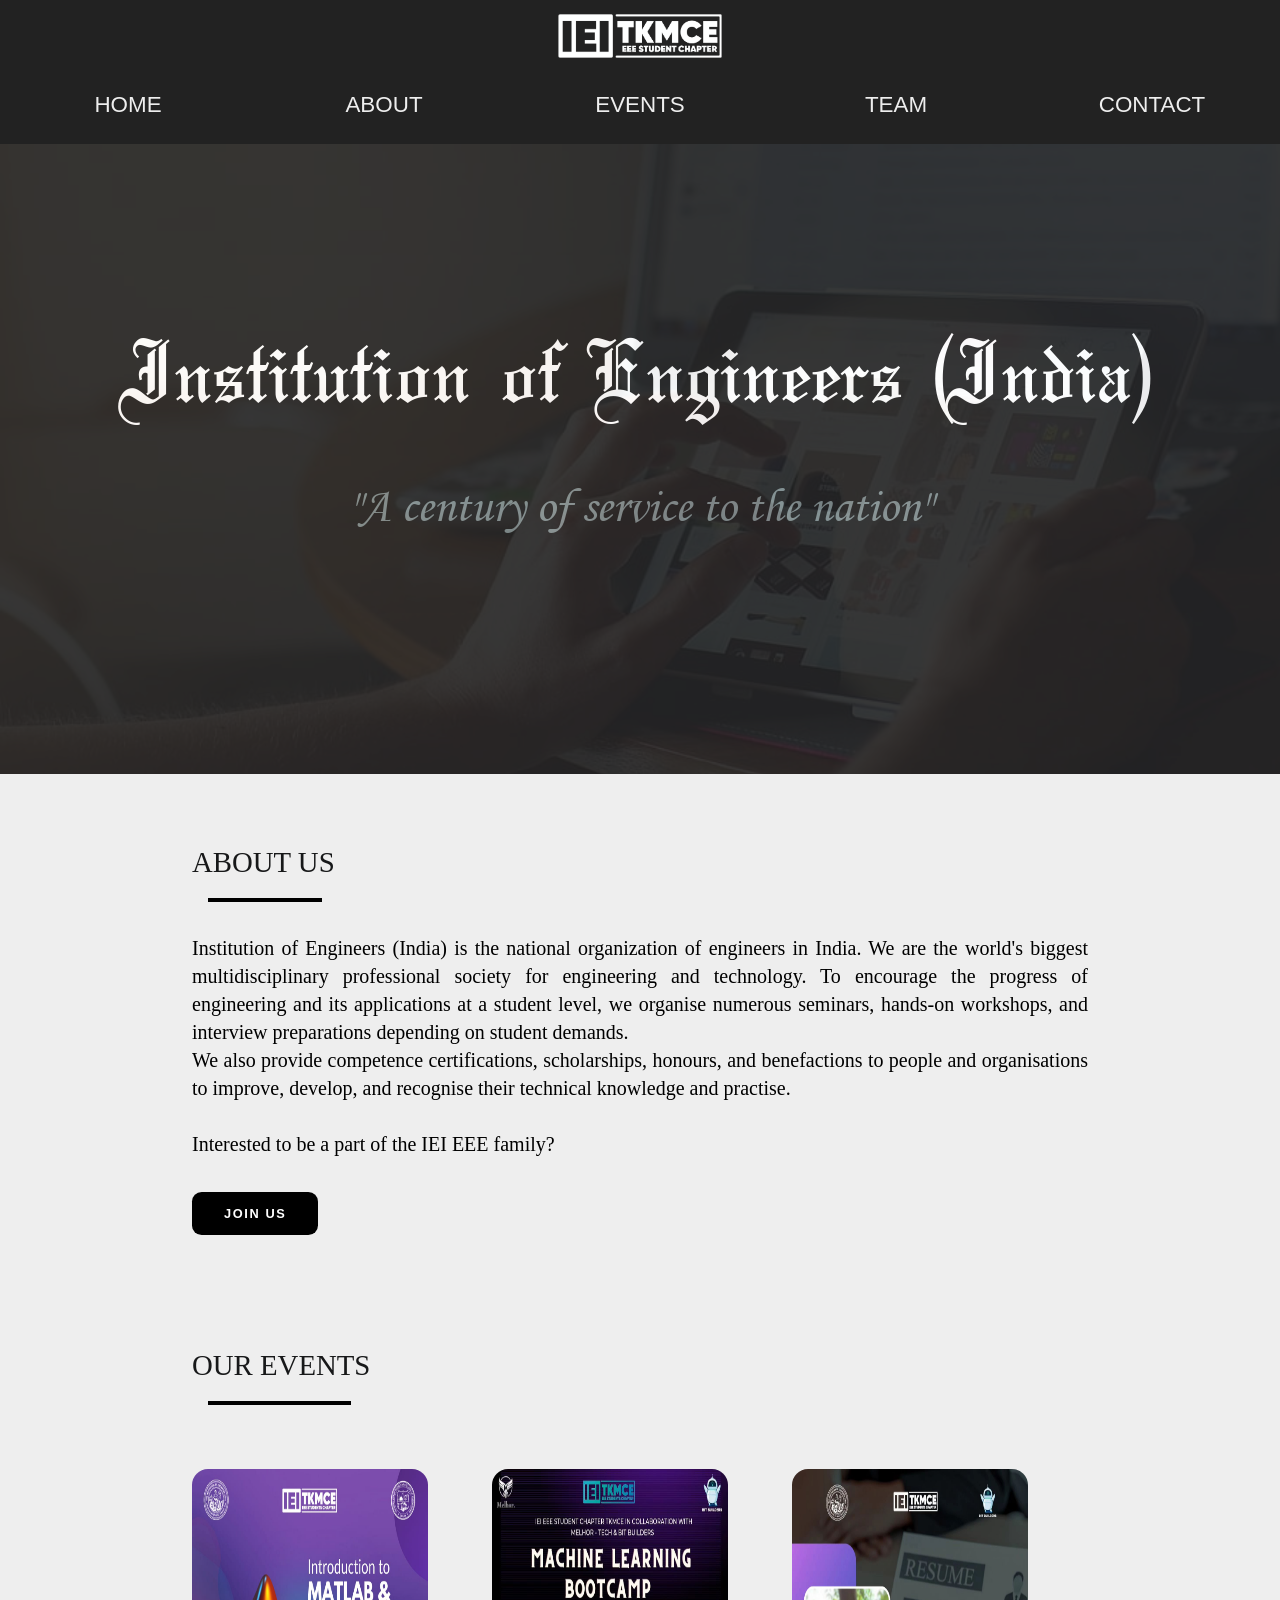
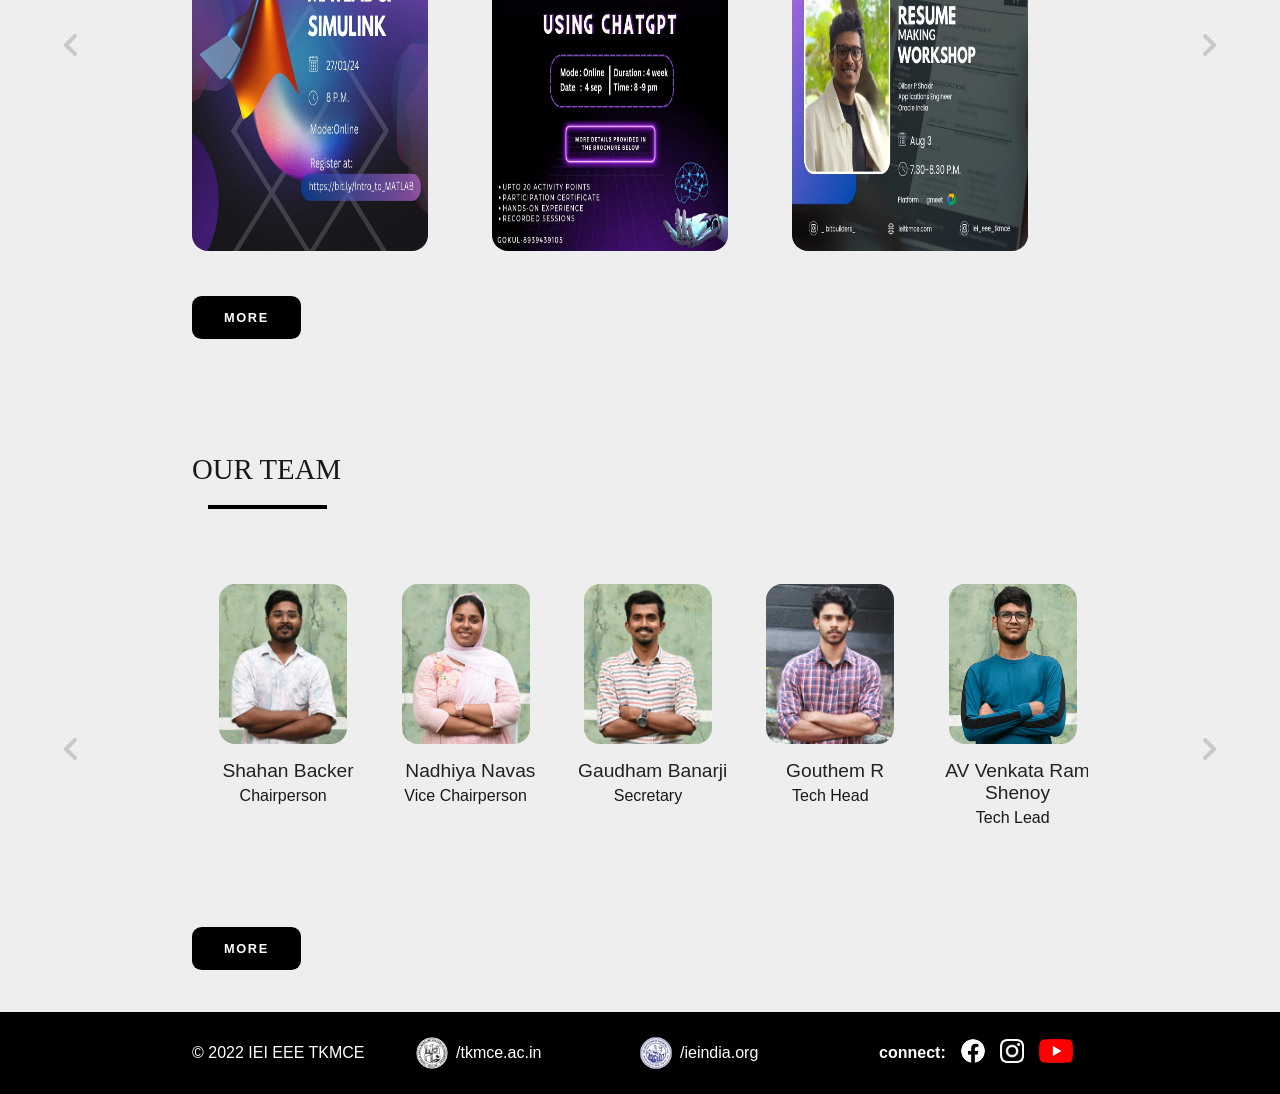
<file: index.html>
<!DOCTYPE html>
<html>

<head>
    <meta name="viewport" content="width=device-width,initial-scale=1.0" charset='UTF-8' http-equiv="refresh">
    <title>IEI TKMCE</title>
    <link rel="stylesheet" href="style.css">

</head>

<body>

    <!--  ***************************   navigation bar  *********************************** -->
    <nav>
        <div class="logo-container"><img class="logo" src="logo\iei_eee_tkmce-logo.png" alt="IEI TKMCE LOGO"
                loading="lazy"></div>
        <ul>
            <li><a href="#home">Home</a></li>
            <li><a href="#about">About</a></li>
            <li><a href="#events">Events</a></li>
            <li><a href="#team">Team</a></li>
            <li><a href="#contact">Contact</a></li>
        </ul>
        <div id="hamburger-icon" onclick="toggleMobileMenu(this)">
            <div class="bar1"></div>
            <div class="bar3"></div>
        </div>
        </div>
    </nav>
    <div id="mobMenu">
        <ul class="mobile-menu">
            <li><a href="#home">Home</a></li>
            <li><a href="#about">About</a></li>
            <li><a href="#events">Events</a></li>
            <li><a href="#team">Team</a></li>
            <li><a href="#contact">Contact</a></li>
        </ul>
    </div>



    <!--  ***************************   Heading  *********************************** -->

    <div class="overlay" id="home">
        <div class="heading-text-container">
            <h2>Institution of Engineers (India)</h2>
            <p>"A century of service to the nation"</p>
        </div>
    </div>

    <!--  ***************************   About Us  *********************************** -->
    <section class="container" id="about">
        <div class="about">
            <h3 class="title">ABOUT US</h3>
            <p class="content">Institution of Engineers (India) is the national organization of engineers in India.
                We are the world's biggest multidisciplinary professional society for engineering and technology.
                To encourage the progress of engineering and its applications at a student level, we organise numerous
                seminars, hands-on workshops, and interview preparations depending on student demands. <br> We also
                provide competence certifications, scholarships, honours, and benefactions to people and organisations
                to improve, develop, and recognise their technical knowledge and practise.
                <br><br>Interested to be a part of the IEI EEE family?
            </p>
            <div class="button-container" id="join-us">
                <a href="/pages/join-us.html">JOIN US</a>
            </div>
        </div>
    </section>

    <!--  ***************************   Our Events  *********************************** -->

    <section class="container">
        <h4 class="title" id="events">OUR EVENTS</h4>
        <button class="events-pre-btn"><img src="images/arrow.png" alt=""></button>
        <button class="events-nxt-btn"><img src="images/arrow.png" alt=""></button>
        <div class="events-upcoming">
            <div class="row">
                <div class="card">
                    <img src="images/newevent23/matlabjan27.jpeg">
                </div>
                <div class="card">
                    <img src="images/newevent23/mlspet4.jpeg">
                </div>
                <div class="card">
                    <img src="images/newevent23/resumeaug3.jpeg">
                </div>
                <div class="card">
                    <img src="images/newevent23/expomay15.jpeg">
                </div>
                <div class="card">
                    <img src="images/the codes.jpg">
                </div>
                <div class="card">
                    <img src="images/talk carier.jpg">
                </div>
                <div class="card">
                    <img src="images/app dev ws.jpg">
                </div>
                
                    <div class="card">
                        <img src="images/whd.jpg">
                    </div>
                

                <div class="card">
                    <img src="images/talk.jpg">
                </div>
                <div class="card">
                    <img src="images/idea fest.jpeg">
                </div>
                <div class="card">
                    <img src="images/C FOR CODING Poster.jpg">
                </div>
                <div class="card">
                    <img src="images/Relight.jpg">
                </div>
                <div class="card">
                    <img src="images/Technical paper writing.jpg">
                </div>
                <div class="card">
                    <img src="images/Electrical AutoCAD Drafting.jpg">
                </div>
                <div class="card">
                    <img src="images/Electrified Trasfortation.jpg">
                </div>
                <div class="card">
                    <img src="images/electrical superviory license.jpg">
                </div>
                <div class="card">
                    <img src="images/journal.jpg">
                </div>
                <div class="card">
                    <img src="images/cricuiting.jpg">
                </div>
            </div>
        </div>
        <div class="button-container" id="more-events">
            <a href="/pages/events.html">MORE</a>
        </div>
    </section>
    <!--  ***************************   Our Teams  *********************************** -->
    <section class="container">
        <h4 class="title" id="team">OUR TEAM</h4>
        <div class="our-team">
            <button class="our-team-pre-btn"><img src="images/arrow.png" alt=""></button>
            <button class="our-team-nxt-btn"><img src="images/arrow.png" alt=""></button>
            <div id="team-scroll" class="row">
                <div class="card">
                    <img src="/images/excome_23-24/Shahan_Backer_Chairperson.jpg">
                    <h5>Shahan Backer</h5>
                    <h6>Chairperson</h6>
                </div>
                <div class="card">
                    <img src="/images/excome_23-24/Nadhiya_Navas_Vice_Chairperson.jpg">
                    <h5>Nadhiya Navas</h5>
                    <h6>Vice Chairperson</h6>
                </div>
                <div class="card">
                    <img src="/images/excome_23-24/Gaudham_Banarji_Secretary.jpg">
                    <h5>Gaudham Banarji</h5>
                    <h6>Secretary</h6>
                </div>
                <div class="card">
                    <img src="/images/excome_23-24/Gouthem_R_Tech_Head.jpg">
                    <h5>Gouthem R</h5>
                    <h6>Tech Head</h6>
                </div>
                <div class="card">
                    <img src="/images/excome_23-24/AV_Venkata_Ram_Shenoy_Tech.jpg">
                    <h5>AV Venkata Ram Shenoy</h5>
                    <h6>Tech Lead</h6>
                </div>
                <div class="card">
                    <img src="/images/excome_23-24/Sahad_RK_Web_Head.jpg" alt="" srcset="">
                    <h5>Mohammed Sahad RK</h5>
                    <h6>Web Master</h6>
                </div>
                <div class="card">
                    <img src="/images/excome_23-24/Ben_Eapen_Thomas_Web.jpg" alt="">
                    <h5>Ben Eapen Thomas</h5>
                    <h6>web Lead</h6>
                </div>
                <div class="card">
                    <img src="/images/excome_23-24/Mohammed_Hadi_CA_Web.jpg" alt="">
                    <h5>Mohammed Hadi CA</h5>
                    <h6>web Lead</h6>
                </div>
                <div class="card">
                    <img src="/images/excome_23-24/Alif_S_Finance.jpg">
                    <h5>Alif S</h5>
                    <h6>Finance Head</h6>
                </div>
                <div class="card">
                    <img src="/images/excome_23-24/Mukhtar_Ali_Finance_Head.jpg">
                    <h5>Mukthar Ali</h5>
                    <h6>Finance lead</h6>
                </div>
               
                <div class="card">
                    <img src="/images/excome_23-24/Joan_ Hanna_Programme_Head.jpg" alt="" srcset="">
                    <h5>Joan Hanna</h5>
                    <h6>Programme Head</h6>
                </div>
                <div class="card">
                    <img src="/images/excome_23-24/Nanda_S_Nair_Programme.jpg" alt="" srcset="">
                    <h5>Nanda S Nair</h5>
                    <h6>Programme Coordinator</h6>
                </div>
                <div class="card">
                    <img src="/images/excome_23-24/Shalfa_AV_Programme.jpg" alt="" srcset="">
                    <h5>Shalfa AV</h5>
                    <h6>Programme Coordinator</h6>
                </div>
                <div class="card">
                    <img src="/images/excome_23-24/Vidul_Manoj_Media_Head.jpg" alt="">
                    <h5>Vidul Manoj</h5>
                    <h6>Media and promotion head</h6>
                </div>
                <div class="card">
                    <img src="/images/excome_23-24/Ghazali_Mohammed_Media.jpg" alt="">
                    <h5>Ghazali Mohammed</h5>
                    <h6>Media Lead</h6>
                </div>
                <div class="card">
                    <img src="/images/excome_23-24/Fathima_Ibrahim_Media.jpg" alt="">
                    <h5>Fathima Ibrahim</h5>
                    <h6>Media Lead</h6>
                </div>
                <div class="card">
                    <img src="/images/excome_23-24/Anjalee_Krishna_Doc_Head.jpg" alt="">
                    <h5>Anjalee Krishna</h5>
                    <h6>Documentation head</h6>
                </div>
                <div class="card">
                    <img src="/images/excome_23-24/Aysha_Riyaz_Documentation.jpg" alt="">
                    <h5>Aysha Riyaz</h5>
                    <h6>Documentation Lead</h6>
                </div>
               <div class="card">
                    <img src="/images/excome_23-24/Jasmine_Nizar_Design_Head.jpg" alt="">
                    <h5>Jasmine Nizar</h5>
                    <h6>Design Head</h6>
                </div>
                <div class="card">
                    <img src="/images/excome_23-24/Abi_Ijlan_Design.jpg" alt="">
                    <h5>Abi_ jlan</h5>
                    <h6>Design Lead</h6>
                </div>
                <div class="card">
                    <img src="/images/excome_23-24/Hadhi_Ismail_Design.jpg" alt="">
                    <h5>adhi Ismail</h5>
                    <h6>Design Lead</h6>
                </div>
                <div class="card">
                    <img src="/images/excome_23-24/Roshna_Salma_Ali_4thYear_Rep.jpg" alt="">
                    <h5>Roshna Salma Ali</h5>
                    <h6>4th Year Representative</h6>
                </div>
                <div class="card">
                    <img src="/images/excome_23-24/Prasanth_P_3rdYear_Rep.jpg" alt="">
                    <h5>Prasanth P</h5>
                    <h6>3rd Year Representative</h6>
                </div>
                <div class="card">
                    <img src="/images/excome_23-24/Khadeeja_Jibin_2ndYear_Rep.jpg" alt="">
                    <h5>Khadeeja Jibin</h5>
                    <h6>2nd Year representative</h6>
                </div>
            </div>
        </div>
        <div class="button-container" id="more-team">
            <a href="/pages/team.html">MORE</a>
        </div>
    </section>

    <footer id="contact">
        <h7> © 2022 IEI EEE TKMCE</h7>
        <div class="tkmce">
            <img src="logo/tkmce_logo.png" alt="tkmce">
            <a href="https://www.tkmce.ac.in">/tkmce.ac.in</a>
        </div>
        <div class="ieindia">
            <img src="logo/iei_Logo.png" alt="ieindia">
            <a href="https://www.ieindia.org">/ieindia.org</a>
        </div>
        <div class="social-media">
            <h7>connect:</h7>
            <a href="https://www.facebook.com/ieitkmce/">
                <img id="fb" src="logo/f_logo_RGB-White_512.png" alt="fb">
            </a>
            <a href="https://instagram.com/iei_eee_tkmce">
                <img id="insta" src="logo/Instagram_Glyph_White.png" alt="insta">
            </a>
            <a href="https://www.youtube.com/@iei_eee_tkmce">
                <img id="yt" src="logo/yt_logo_rgb_dark.png" alt="yt">
            </a>
        </div>
    </footer>

    <script src="script.js"></script>

</body>

</html>
</file>
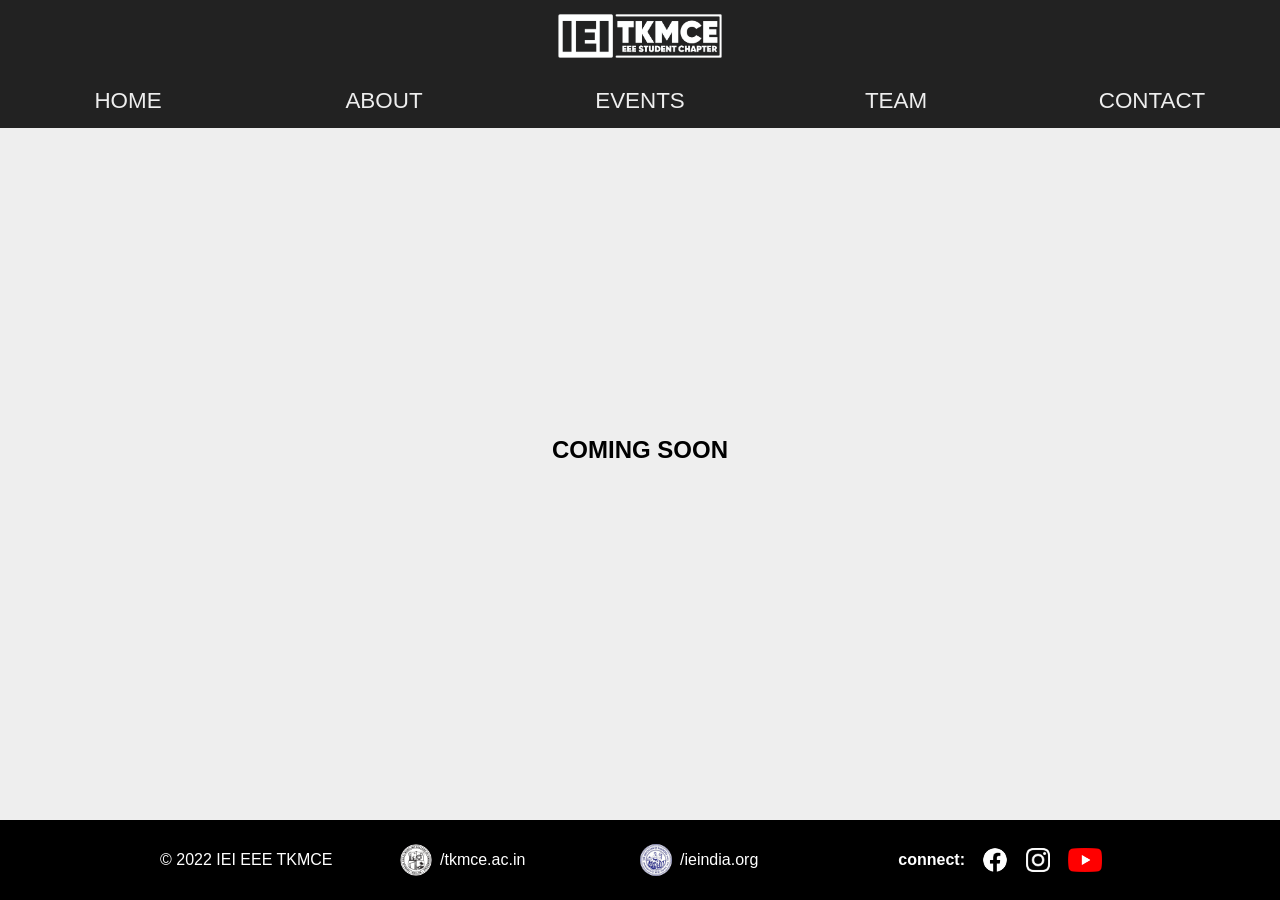
<file: pages/events.html>
<html>
        <head>
                <meta name="viewport" content="width=device-width,initial-scale=1.0" charset='UTF-8' http-equiv="refresh">
                <title>IEI TKMCE</title>
                <link rel="stylesheet" href="events.css">
                <link rel="stylesheet" href="https://unpkg.com/aos@next/dist/aos.css"/>        
                <!-- <link rel="stylesheet" href="style copy.css"> -->
        </head>
        <body>
                     
                <nav>
                    <div class="logo-container">
                        <img class="logo" src="/logo/iei_eee_tkmce-logo.png" alt="IEI TKMCE LOGO" loading="lazy">
                    </div>
                        <div class="heads">
                           <!-- <h1 > EVENT PAGES</h1>-->  
                        </div>
                        <ul>
                            <li><a href="/index.html">Home</a></li>
                            <li><a href="#about">About</a></li>
                            <li><a href="/pages/events.html">Events</a></li>
                            <li><a href="/pages/team.html">Team</a></li>
                            <li><a href="#contact">Contact</a></li>
                        </ul>   
                        <div id="hamburger-icon" onclick="toggleMobileMenu(this)">
                            <div class="bar1"></div>
                            <div class="bar2"></div>
                            <div class="bar3"></div>                
                        </div>
                                                          
                </nav>
                <div id="mobMenu">
                    <ul class="mobile-menu">
                        <li><a href="/#home">Home</a></li>
                        <li><a href="/#about">About</a></li>
                        <li><a href="/#events">Events</a></li>
                        <li><a href="/#team">Team</a></li>
                        <li><a href="/#contact">Contact</a></li>
                    </ul>
                </div>
            
                
                    
                <div>
                        
                </div>
                <section class="container" id = "about"> 
                        <div class="about" >
                            <h3 class="title">COMING SOON</h3>      
                            
                        </div>           
                    </section>
                    
                <footer id="contact">
                        <h7> © 2022 IEI EEE TKMCE</h7>
                        <div class="tkmce">
                            <img src="/logo/tkmce_logo.png" alt="tkmce">
                            <a href="https://www.tkmce.ac.in">/tkmce.ac.in</a>
                        </div>
                        <div class="ieindia">
                            <img src="/logo/iei_Logo.png" alt="ieindia">
                            <a href="https://www.ieindia.org">/ieindia.org</a>
                        </div>
                        <div class="social-media">
                            <h7>connect:</h7>
                            <a href="https://www.facebook.com/ieitkmce/">
                                <img id="fb" src="/logo/f_logo_RGB-White_512.png" alt="fb">
                            </a>
                            <a href="www.instagram.com/iei_eee_tkmce">
                                <img id="insta" src="/logo/Instagram_Glyph_White.png" alt="insta">
                            </a>                
                            <a href="https://www.youtube.com/channel/UCvq8DgfKN5ikFK7nihfjQoA">
                                <img id="yt" src="/logo/yt_logo_rgb_dark.png" alt="yt">
                            </a>
                        </div>
                    </footer> 
                    <script src="script.js"></script>
        </body>
</html>
</file>
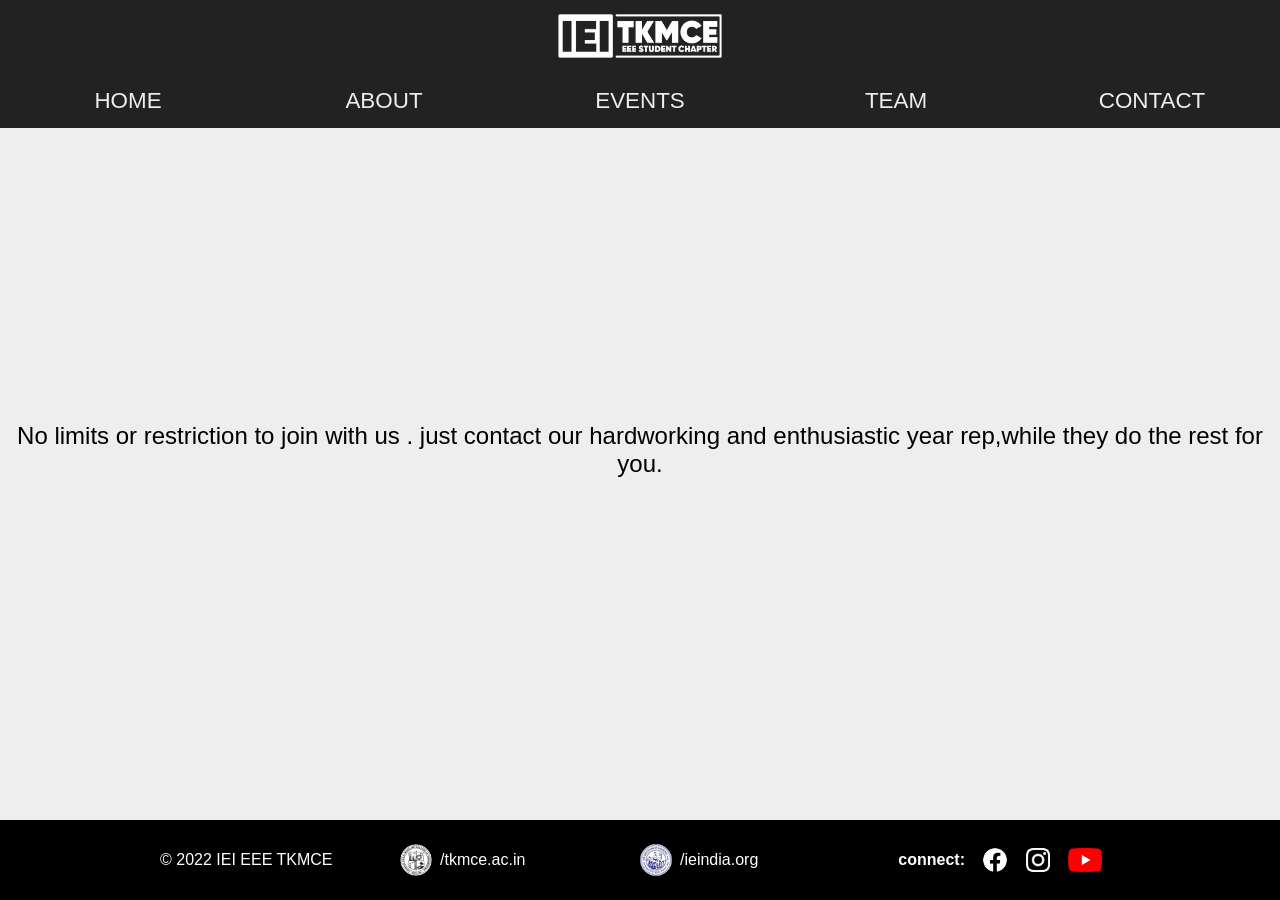
<file: pages/join-us.html>
<html>
        <head>
                <meta name="viewport" content="width=device-width,initial-scale=1.0" charset='UTF-8' http-equiv="refresh">
                <title>IEI TKMCE</title>
                <link rel="stylesheet" href="join-us.css">
                <link rel="stylesheet" href="https://unpkg.com/aos@next/dist/aos.css"/>        
                <!-- <link rel="stylesheet" href="style copy.css"> -->
        </head>
        <body>
                     
                <nav>
                    <div class="logo-container">
                        <img class="logo" src="/logo/iei_eee_tkmce-logo.png" alt="IEI TKMCE LOGO" loading="lazy">
                    </div>
                        <div class="heads">
                           <!-- <h1 > join us</h1>-->  
                        </div>
                        <ul>
                            <li><a href="/index.html">Home</a></li>
                            <li><a href="#about">About</a></li>
                            <li><a href="/pages/events.html">Events</a></li>
                            <li><a href="/pages/team.html">Team</a></li>
                            <li><a href="#contact">Contact</a></li>
                        </ul>   
                        <div id="hamburger-icon" onclick="toggleMobileMenu(this)">
                            <div class="bar1"></div>
                            <div class="bar2"></div>
                            <div class="bar3"></div>                
                        </div>
                                                          
                </nav>
                <div id="mobMenu">
                    <ul class="mobile-menu">
                        <li><a href="/#home">Home</a></li>
                        <li><a href="/#about">About</a></li>
                        <li><a href="/#events">Events</a></li>
                        <li><a href="/#team">Team</a></li>
                        <li><a href="/#contact">Contact</a></li>
                    </ul>
                </div>
            
                
                    
                <div>
                        
                </div>
                <section class="container" id = "about"> 
                        <div class="about" >
                            <p>No limits or restriction to join with us .
                                just contact our hardworking and enthusiastic year rep,while they do the rest for you.</p>     
                            
                        </div>           
                    </section>
                    
                <footer id="contact">
                        <h7> © 2022 IEI EEE TKMCE</h7>
                        <div class="tkmce">
                            <img src="/logo/tkmce_logo.png" alt="tkmce">
                            <a href="https://www.tkmce.ac.in">/tkmce.ac.in</a>
                        </div>
                        <div class="ieindia">
                            <img src="/logo/iei_Logo.png" alt="ieindia">
                            <a href="https://www.ieindia.org">/ieindia.org</a>
                        </div>
                        <div class="social-media">
                            <h7>connect:</h7>
                            <a href="https://www.facebook.com/ieitkmce/">
                                <img id="fb" src="/logo/f_logo_RGB-White_512.png" alt="fb">
                            </a>
                            <a href="www.instagram.com/iei_eee_tkmce">
                                <img id="insta" src="/logo/Instagram_Glyph_White.png" alt="insta">
                            </a>                
                            <a href="https://www.youtube.com/channel/UCvq8DgfKN5ikFK7nihfjQoA">
                                <img id="yt" src="/logo/yt_logo_rgb_dark.png" alt="yt">
                            </a>
                        </div>
                    </footer> 
                    <script src="script.js"></script>
        </body>
</html>
</file>
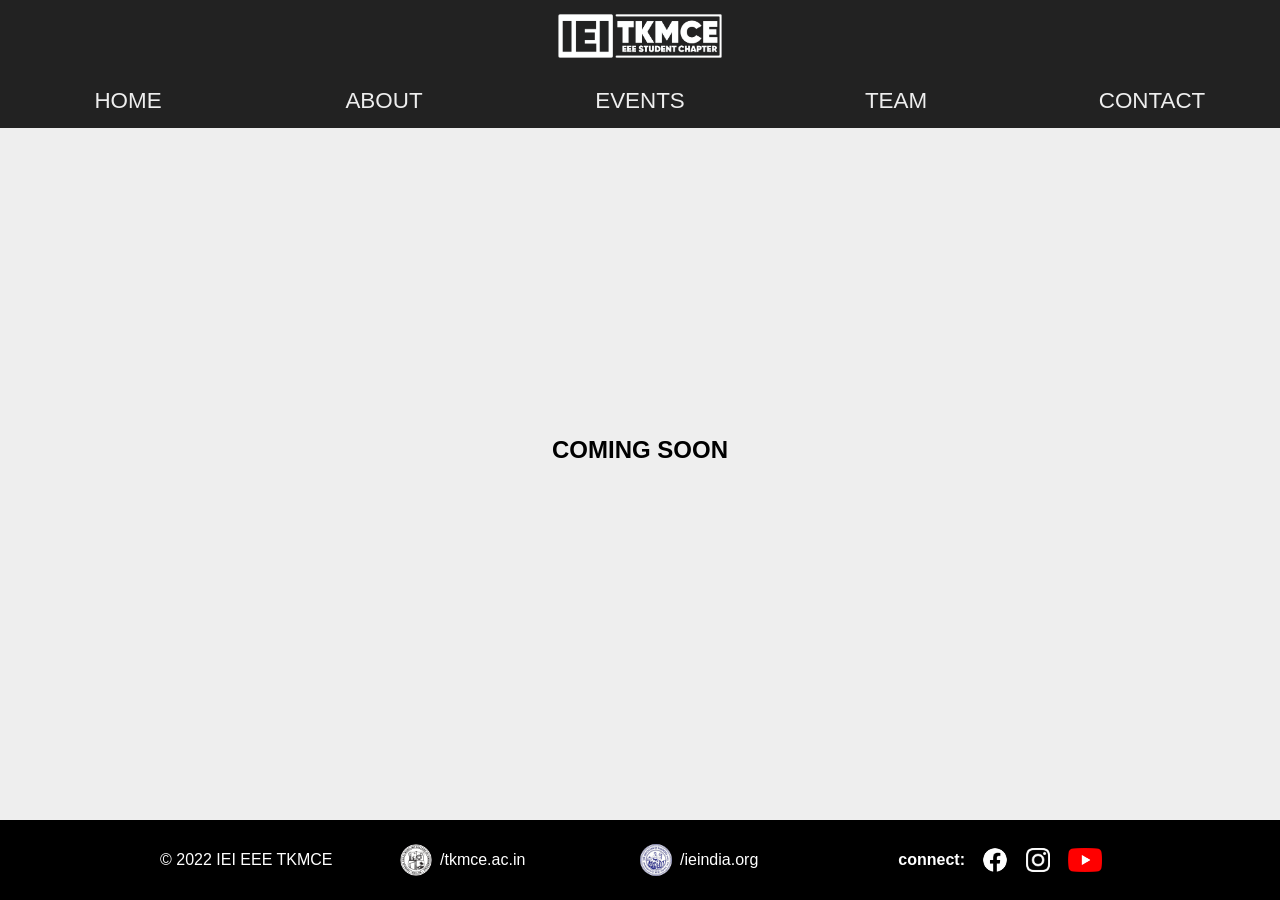
<file: pages/team.html>
<html>
        <head>
                <meta name="viewport" content="width=device-width,initial-scale=1.0" charset='UTF-8' http-equiv="refresh">
                <title>IEI TKMCE</title>
                <link rel="stylesheet" href="team.css">
                <link rel="stylesheet" href="https://unpkg.com/aos@next/dist/aos.css"/>        
                <!-- <link rel="stylesheet" href="style copy.css"> -->
        </head>
        <body>
                     
                <nav>
                    <div class="logo-container">
                        <img class="logo" src="/logo/iei_eee_tkmce-logo.png" alt="IEI TKMCE LOGO" loading="lazy">
                    </div>
                        <div class="heads">
                           <!-- <h1 >EXCOM 20-21</h1>-->  
                        </div>
                        <ul>
                            <li><a href="/index.html">Home</a></li>
                            <li><a href="#about">About</a></li>
                            <li><a href="/pages/events.html">Events</a></li>
                            <li><a href="/pages/team.html">Team</a></li>
                            <li><a href="#contact">Contact</a></li>
                        </ul>   
                        <div id="hamburger-icon" onclick="toggleMobileMenu(this)">
                            <div class="bar1"></div>
                            <div class="bar2"></div>
                            <div class="bar3"></div>                
                        </div>
                                                          
                </nav>
                <div id="mobMenu">
                    <ul class="mobile-menu">
                        <li><a href="/#home">Home</a></li>
                        <li><a href="/#about">About</a></li>
                        <li><a href="/#events">Events</a></li>
                        <li><a href="/#team">Team</a></li>
                        <li><a href="/#contact">Contact</a></li>
                    </ul>
                </div>
            
                
                    
                <div>
                        
                </div>
                <section class="container" id = "about"> 
                        <div class="about" >
                            <h3 class="title">COMING SOON</h3>      
                            
                        </div>           
                    </section>
                    
                <footer id="contact">
                        <h7> © 2022 IEI EEE TKMCE</h7>
                        <div class="tkmce">
                            <img src="/logo/tkmce_logo.png" alt="tkmce">
                            <a href="https://www.tkmce.ac.in">/tkmce.ac.in</a>
                        </div>
                        <div class="ieindia">
                            <img src="/logo/iei_Logo.png" alt="ieindia">
                            <a href="https://www.ieindia.org">/ieindia.org</a>
                        </div>
                        <div class="social-media">
                            <h7>connect:</h7>
                            <a href="https://www.facebook.com/ieitkmce/">
                                <img id="fb" src="/logo/f_logo_RGB-White_512.png" alt="fb">
                            </a>
                            <a href="www.instagram.com/iei_eee_tkmce">
                                <img id="insta" src="/logo/Instagram_Glyph_White.png" alt="insta">
                            </a>                
                            <a href="https://www.youtube.com/channel/UCvq8DgfKN5ikFK7nihfjQoA">
                                <img id="yt" src="/logo/yt_logo_rgb_dark.png" alt="yt">
                            </a>
                        </div>
                    </footer> 
                    <script src="script.js"></script>
        </body>
</html>
</file>
<file: style.css>
*{
    margin: 0;
    padding: 0;    
    width: 100%;
    text-decoration: none;
    list-style: none;
    font-family: "Poppins", sans-serif;
}

:root{
    --grey: #171819;
    --dark-grey: #222;
    --cream: #eee;
    --white: #fff;
    --orange: #f13a11;
    --Monotype-Corsiva: 'Monotype Corsiva';

    --nav_bar_ht: 9rem; /* light black part in nav bar*/
    --nav_block_padding: 1rem;
    --logo_padding_left: 1.5rem;
    --logo_ht: 3rem;
    --hamburger-padding-rt: 1rem;
    --heading_padding: 1.8rem; /* a century of... */
    --heading_font_size: 4rem; /*Intitution...*/
    --container_padding: 2rem;
    --button_font_size: 0.8rem;
    --footer_padding: 1rem;
    --footer-logo-width: 1.5rem;
}

body{
    background-color: #eee;
}

/* ------------------Navigation Bar---------- */
nav{
    height: var(--logo_ht);
    width: 100%;
    background-color: var(--dark-grey);
    display: flex;
    flex-direction: row;
    justify-content: space-between;
    align-items: center;
    
}

.logo-container{
    width: fit-content;
    display: block;
}

.logo{
    height: var(--logo_ht);
    width: auto;
    padding-left: var(--logo_padding_left);
}

ul{
    display: none;
    flex-basis: 8rem;
    padding: var(--nav_block_padding) 0;        
}

ul li{
    text-transform: uppercase;
    text-align: center;
}

ul li a {
    font-size: 1.4rem;
    font-weight: 100;
    color: var(--cream);
}

ul li a:hover{
    color: var(--orange);
}

/* -------------- hamburger icon ----------------- */
#hamburger-icon {
    min-height: 1.1rem;
    width: fit-content;
    cursor: pointer;
    padding-right: var(--hamburger-padding-rt);    
  }

#hamburger-icon div{
    transition: 0.5s;
}

.bar1, .bar2, .bar3{
    width: 2rem;
    height: 0.2rem;
    margin-top: 0.2rem;
    background-color: white;
}

.open .bar1 {
    -webkit-transform: rotate(-45deg) translate(-0.1rem, 0.1rem);
    transform: rotate(-45deg) translate(-0.1rem, 0.1rem);
  }
  
  .open .bar2 {
    opacity: 0;
  }
  
  .open .bar3 {
    -webkit-transform: rotate(45deg) translate(-0.4rem, -0.5rem);
    transform: rotate(45deg) translate(-0.4rem, -0.5rem);
  }

/* -------------------- menu --------------------- */
.open .mobile-menu{
    display: flex;
}

.mobile-menu {
    padding: 0;
    display: none;
    flex-direction: column;
}

.mobile-menu li {
    padding: 0.6rem 0;
    background-color: var(--dark-grey);
}
/* ------------------bg image------------------ */
.overlay{
    height: auto;
    text-align: center;
    background-image: url('images/ipad-tablet-technology-touch.jpg');
    background-repeat: no-repeat;
    background-position: center;
    background-size: cover;
    
}

.heading-text-container{
    width: calc(100% - (2 * var(--heading_padding)));
    word-wrap: break-word;
    background-color: var(--dark-grey);
    opacity: 0.9;
    padding: var(--heading_padding);
}

.heading-text-container h2{    
    word-wrap: break-word;
    color: #fff ;
    font-family: 'OldeEnglish';
    font-size: var(--heading_font_size);
    line-height: calc(var(--heading_font_size) + 0.5);
    font-weight: 400;
    
}

.heading-text-container p{
    word-wrap: break-word;
    color: #7f8c8d ;
    font-size: calc(var(--heading_font_size)/2);
    font-family: var(--Monotype-Corsiva);
    line-height: calc((var(--heading_font_size)/2) + 0.2);
    padding: 1rem 0;   
}

/* ------------------container common------------------ */
.container{
    width: calc(100% - (2 * var(--container_padding)));
    padding: var(--container_padding);
}

.events-upcoming::-webkit-scrollbar,.our-team::-webkit-scrollbar {
   display: none;
}

/* ------------------Title common------------------ */
.title{
    position: relative;
    width: max-content;
    font-family: 'Merriweather', serif;
    font-size: 1.8rem;
    font-weight: 400;
    color: var(--grey);
    line-height: 5rem;
    white-space: nowrap;
}

.title::after{
    content: "";
    position: absolute;
    height: 4px;
    width: 80%;
    background: #000;
    left: 1rem;
    bottom: 0; 
}

/* ------------------About Us------------------ */
.about .content{
    text-align: justify;
    padding-top: 2rem;
    font-family: 'Merriweather', serif;
    font-size: 1rem;
    line-height: 1.5rem;
}

/* ------------------Our Events------------------ */
.events-upcoming{
    max-height: 30rem;
    padding-top: 4rem;
   
    overflow-x: auto;
    overflow-y: hidden;
}

.row{
    height: 100%;
    align-items: stretch;
    display: flex;
    flex-direction: row;
    flex-wrap: nowrap;
}
.row .card > img{
    width: 236px;
    height: 382px;
}
.events-upcoming .card {
    max-width: 300px;
    flex-grow: 0;
    flex-shrink: 0;
}

.events-upcoming .card > img{
    max-width: 90%;
    border-radius: 1rem;
}

/* ------------------ Button - learn more ------------------ */
.button-container{    
    width: fit-content;
    display: block;
    padding-top: 1rem;
}

.button-container a{
    background-color: black;  
    border-radius: 0.6rem;
    padding: 0.9rem 2rem;

    font-family: sans-serif;
    font-weight: bold;
    font-size: var(--button_font_size);
    line-height: calc(var(--button_font_size) + 0.5);
    letter-spacing: 0.1rem;
    color:var(--white);
    white-space: nowrap;
}

/* ---------------- nxt/prev btn ------------------- */
button{
    width: fit-content;
    
    background-color: black;  
    border-radius: 0.6rem;

    padding: 0.9rem 2rem;
    
}

.events-pre-btn,
.events-nxt-btn,
.our-team-pre-btn,
.our-team-nxt-btn {
    border: none;
    display: none;
    position: absolute;
    justify-content: center;
    align-items: center;
    background: linear-gradient(90deg, rgba(255, 255, 255, 0) 0%, #eee 100%);
    cursor: pointer;
    height: 22rem;
}
.events-pre-btn,
.events-nxt-btn{
    height: 30rem;
}
.events-pre-btn,
.our-team-pre-btn {
    left: 2rem;    
    transform: rotate(180deg);
}

.events-nxt-btn,
.our-team-nxt-btn {
    right: 2rem;
}

.events-pre-btn img,
.events-nxt-btn img,
.our-team-pre-btn img,
.our-team-nxt-btn img {
    opacity: 0.2;
}

.events-pre-btn:hover img,
.our-team-pre-btn:hover img,
.events-nxt-btn:hover img,
.our-team-nxt-btn:hover img {
  opacity: 1;
}

/* ------------------ Our Team ------------------ */
.our-team{
    height: 20rem;
    padding-top: 4rem;
    overflow-x: auto;
    overflow-y: hidden;
}

.our-team .row .card{
    max-width: 300px;
    flex-grow: 0;
    flex-shrink: 0;
    flex-basis: 10rem;
    padding: .7rem;
    display: block;
    text-align: center;    
    color: var(--dark-grey);
    text-shadow: var(--white);
}

.our-team .row .card > img{
    border-radius: 1rem;
    height: 10rem;
    max-width: 8rem;
}

.our-team .card h5{
    padding: 0.3rem;
    font-family: 'Roboto', sans-serif;
    font-size: 1.2rem;
    font-weight: 500;
    color: var(--dark-grey);
}

.our-team .card h6{
    font-size: 1rem;
    font-weight: 400;
    color: var(--grey);
}

.events-pre-btn,
.events-nxt-btn,.our-team-pre-btn,
.our-team-nxt-btn {
    display: none;
}

/* ------------------ Footer ------------------ */
footer {
    width: calc(100% - (2 * var(--footer_padding)));
    padding: var(--footer_padding);

    background-color: #000;
    color: #fff;
    font-size:30px;
    font-weight:bold;

    display: flex;
    flex-direction: row;
    justify-content: center;
    align-items: center;

}

footer h7{
    display: none;
    font-size: 1rem;
    font-weight: 400;
}

.tkmce, .ieindia{
    display: none;
    flex-direction: row;
    align-items: center;
    justify-content: center;
}

.tkmce a, .ieindia a{
    font-size: 1rem;
    font-weight: 500;
    color: var(--white);
    padding-left: 0.5rem;

}

.tkmce > img, .ieindia > img{
    display: none;
    width: 2rem;
    height: 2rem;
    border-radius: 1rem;
}

.social-media{
    display: flex;
    flex-direction: row;
    align-items: center;
    justify-content: space-evenly;
}

.social-media h7{
    display: none;
    width: fit-content;
    font-size: 1rem;
    font-weight: 600;
}

.social-media a{
    width: fit-content;
}

.social-media a > img{
    width: var(--footer-logo-width);
    height: var(--footer-logo-width);
}

.social-media a > img:hover{
    cursor: pointer;
    transform: scale(1.2);
}

#fb{    
    border-radius: calc(var(--footer-logo-width)/2);
}
#insta{
    border-radius: calc(var(--footer-logo-width)/4.29);
}
#yt{
    width: calc(var(--footer-logo-width)/0.71);
    border-radius: calc(var(--footer-logo-width)/7.5);
}

/* styles for browsers larger than 600px; */

@media only screen and (min-width: 600px) {
    
    nav{
        height: var(--nav_bar_ht);
        display: flex;
        flex-direction: column;
        text-align: center;            
        position: fixed;
        top: 0;
        z-index: 9999; 
    }
    
    .logo-container{
       justify-content: space-around;
    }

    .logo{        
        --logo_ht: 4.5rem;
        padding: 0;
    }

    #hamburger-icon {
        display: none;
    }

    ul{
        display: flex;
    }
    .overlay{
        height: 70vh;
        padding-top: var(--nav_bar_ht);
    }

    .heading-text-container{
        height: calc(100% - (2 * var(--heading_padding)));
        display: flex;
        flex-direction: column;
        align-items: center;
        justify-content: center;
    }

    .heading-text-container h2{
        --heading_font_size: 6rem;
    }

    .heading-text-container p{
        --heading_font_size: 6rem;
        padding: 3rem 0;
    }   
/* ------------------card common------------------ */
    .card:hover{
        transform: scale(1.05);
    }
/* ------------------container common------------------ */
    .container{
        --container_padding: 12rem;
        padding-top: 3rem;
        padding-bottom: 3rem;
        font-size: 3rem;
    }
/* ------------------about us------------------ */
    .about .content{
        font-size: 1.25rem;
        line-height: 1.75rem;
    }

/* ------------------button------------------ */

    #join-us:hover,#more:hover{
        transform: scale(1.05);
    }

    #join-us a:hover,#more a:hover{
        color:var(--orange);
    }

    .events-pre-btn,
    .events-nxt-btn,
    .our-team-pre-btn,
    .our-team-nxt-btn {
        display: flex;
    }

    footer{
        --footer_padding: 12rem; /* needed as to change variable since width of footer is calculated based on this var*/
        padding: 1.5rem var(--footer_padding);
    }

    
    footer h7/* text: copyright */, .social-media h7 /* text: connect */{
        display: block;
    }

    .tkmce, .ieindia{
        display: flex;
    }

    .tkmce > img, .ieindia > img{
        display: block;
    }
}

/* ------------------ Fonts ------------------ */

@import url('https://fonts.googleapis.com/css2?family=Merriweather&display=swap');

@font-face {
	font-family: 'OldeEnglish';
	src:url('fonts/OldeEnglish.woff');
	font-weight: normal;
	font-style: normal;
}

@font-face {
	font-family: 'Monotype Corsiva';
	src:url('fonts/MonotypeCorsiva_Regular.ttf');
	font-weight: normal;
	font-style: normal;
}
</file>
<file: pages/events.css>
*{
    margin: 0;
    padding: 0;    
    width: 100%;
    text-decoration: none;
    list-style: none;
    font-family: "Poppins", sans-serif;
}

:root{
    --grey: #171819;
    --dark-grey: #222;
    --cream: #eee;
    --white: #fff;
    --orange: #f13a11;
    --Monotype-Corsiva: 'Monotype Corsiva';
    --nav_bar_ht: 8rem; /* light black part in nav bar*/
    --nav:12px;
    --nav_block_padding: 1rem;
    --logo_padding_left: 1.5rem;
    --logo_ht: 3rem;
    --hamburger-padding-rt: 1rem;
    --heading_padding: 1.8rem; /* a century of... */
    --heading_font_size: 4rem; /*Intitution...*/
    --container_padding: 2rem;
    --button_font_size: 0.8rem;
    --footer_padding: 1rem;
    --footer-logo-width: 1.5rem;
}

body{
    display: block;
    justify-content: center;
    align-items: center;
    min-height: 100vh;
    background-color: #eee;
}

/* ------------------Navigation Bar---------- */
nav{
    height: var(--logo_ht);      
    width: 100%;
    background-color: var(--dark-grey);
    display: flex;
    flex-direction: row;
    justify-content: space-between;
    align-items: center;
    
}

.logo-container{
    width: fit-content;
    display: block;
}

.logo{
    height: var(--logo_ht);
    width: auto;
    padding-left: var(--logo_padding_left);
}

ul{
    display: none;
    flex-basis: 8rem;
    padding: var(--nav_block_padding) 0;        
}

ul li{
    text-transform: uppercase;
    text-align: center;
}

ul li a {
    font-size: 1.4rem;
    font-weight: 100;
    color: var(--cream);
}

ul li a:hover{
    color: var(--orange);
}

/* -------------- hamburger icon ----------------- */
#hamburger-icon {
    display: block;
    flex-direction: row;
    min-height: 1.1rem;
    width: fit-content;
    cursor: pointer;
    padding-right: var(--hamburger-padding-rt);    
  }

#hamburger-icon div{
    transition: 0.5s;
}

.bar1, .bar2, .bar3{
    width: 2rem;
    height: 0.2rem;
    margin-top: 0.2rem;
    background-color: white;
}

.open .bar1 {
    -webkit-transform: rotate(-45deg) translate(-0.1rem, 0.1rem);
    transform: rotate(-45deg) translate(-0.1rem, 0.1rem);
  }
  
  .open .bar2 {
    opacity: 0;
  }
  
  .open .bar3 {
    -webkit-transform: rotate(45deg) translate(-0.4rem, -0.5rem);
    transform: rotate(45deg) translate(-0.4rem, -0.5rem);
  }

/* -------------------- menu --------------------- */
.open .mobile-menu{
    display: flex;
}

.mobile-menu {
    padding: 0;
    display: none;
    flex-direction: column;
}

.mobile-menu li {
    padding: 0.6rem 0;
    background-color: var(--dark-grey);
}

.heads h1{
    color: white;
    text-align: center;
    position:relative;
    margin-top: 12px;
    font-family: 'OldeEnglish';
	src:url('fonts/OldeEnglish.woff');
    font-weight: normal;
	font-style: normal;
}



/* ------------------container common------------------ */
.container{
    width: calc(100% - (2 * var(--container_padding)));
    padding: var(--container_padding);
}
.about h3{
    text-align: center;
    position:absolute;
    top: 50%;
    left: 50%;
    transform: translateX(-50%) translateY(-50%);
    font-size: 40px;
}

/* ------------------ Footer ------------------ */
footer {
    width: calc(100% - (2 * var(--footer_padding)));
    padding: var(--footer_padding);

    background-color: #000;
    color: #fff;
    font-size:30px;
    font-weight:bold;
    bottom: 0%;
    position: absolute;
    display: flex;
    flex-direction: row;
    justify-content: center;
    align-items: center;

}

footer h7{
    display: none;
    font-size: 1rem;
    font-weight: 400;
}

.tkmce, .ieindia{
    display: none;
    flex-direction: row;
    align-items: center;
    justify-content: center;
}

.tkmce a, .ieindia a{
    font-size: 1rem;
    font-weight: 500;
    color: var(--white);
    padding-left: 0.5rem;

}

.tkmce > img, .ieindia > img{
    display: none;
    width: 2rem;
    height: 2rem;
    border-radius: 1rem;
}

.social-media{
    display: flex;
    flex-direction: row;
    align-items: center;
    justify-content: space-evenly;
}

.social-media h7{
    display: none;
    width: fit-content;
    font-size: 1rem;
    font-weight: 600;
}

.social-media a{
    width: fit-content;
}

.social-media a > img{
    width: var(--footer-logo-width);
    height: var(--footer-logo-width);
}

.social-media a > img:hover{
    cursor: pointer;
    transform: scale(1.2);
}

#fb{    
    border-radius: calc(var(--footer-logo-width)/2);
}
#insta{
    border-radius: calc(var(--footer-logo-width)/4.29);
}
#yt{
    width: calc(var(--footer-logo-width)/0.71);
    border-radius: calc(var(--footer-logo-width)/7.5);
}

/* styles for browsers larger than 600px; */

@media only screen and (min-width: 600px) {
    
    nav{
        height: var(--nav_bar_ht);
        display: flex;
        flex-direction: column;
        text-align: center;            
        position: fixed;
        top: 0;
        z-index: 9999; 
    }
    
    .logo-container{
       justify-content: space-around;
    }

    .logo{        
        --logo_ht: 4.5rem;
        padding: 0;
    }


    #hamburger-icon {
        display: none;
    }

    ul{
        display: flex;
    }
    
/* ------------------container common------------------ */
    .container{
        --container_padding: 12rem;
        padding-top: 3rem;
        padding-bottom: 3rem;
        font-size: 3rem;
    }
/* ------------------about us------------------ */
    .about .content{
        font-size: 1.25rem;
        line-height: 1.75rem;
    }

/* ------------------button------------------ */

    .about h3{
        text-align: center;
        position:absolute;
       
        font-size: .5em;
        justify-content: center;
        top: 50%;
        left: 50%;
        transform: translateX(-50%) translateY(-50%);
    
    }

    .overlay{
        height: auto;
        text-align: center;
        
        background-repeat: no-repeat;
        background-position: center;
        background-size: cover;
        
    }
    
    footer{
        
        --footer_padding: 10rem; /* needed as to change variable since width of footer is calculated based on this var*/

        padding: 1.5rem var(--footer_padding);
    }

    
    footer h7/* text: copyright */, .social-media h7 /* text: connect */{
        display: block;
    }

    .tkmce, .ieindia{
        display: flex;
    }

    .tkmce > img, .ieindia > img{
        display: block;
    }
}
</file>
<file: pages/style copy.css>
*{
    margin: 0;
    padding: 0;    
    width: 100%;
    text-decoration: none;
    list-style: none;
    font-family: "Poppins", sans-serif;
}

:root{
    --grey: #171819;
    --dark-grey: #222;
    --cream: #eee;
    --white: #fff;
    --orange: #f13a11;
    --Monotype-Corsiva: 'Monotype Corsiva';
    --nav_bar_ht: 9rem; /* light black part in nav bar*/
    --nav:12px;
    --nav_block_padding: 1rem;
    --logo_padding_left: 1.5rem;
    --logo_ht: 3rem;
    --hamburger-padding-rt: 1rem;
    --heading_padding: 1.8rem; /* a century of... */
    --heading_font_size: 4rem; /*Intitution...*/
    --container_padding: 2rem;
    --button_font_size: 0.8rem;
    --footer_padding: 1rem;
    --footer-logo-width: 1.5rem;
}

body{
    display: block;
    justify-content: center;
    align-items: center;
    min-height: 100vh;
    background-color: #eee;
}

/* ------------------Navigation Bar---------- */
nav{
    height: var(--logo_ht);
    width: 100%;
    background-color: var(--dark-grey);
    display: flex;
    flex-direction: row;
    justify-content: space-between;
    align-items: center;
    
}

.logo-container{
    width: fit-content;
    display: block;
}

.logo{
    height: var(--logo_ht);
    width: auto;
    padding-left: var(--logo_padding_left);
}

ul{
    display: none;
    flex-basis: 8rem;
    padding: var(--nav_block_padding) 0;        
}

ul li{
    text-transform: uppercase;
    text-align: center;
}

ul li a {
    font-size: 1.4rem;
    font-weight: 100;
    color: var(--cream);
}

ul li a:hover{
    color: var(--orange);
}

/* -------------- hamburger icon ----------------- */
#hamburger-icon {
    display: block;
    flex-direction: row;
    min-height: 1.1rem;
    width: fit-content;
    cursor: pointer;
    padding-right: var(--hamburger-padding-rt);    
  }

#hamburger-icon div{
    transition: 0.5s;
}

.bar1, .bar2, .bar3{
    width: 2rem;
    height: 0.2rem;
    margin-top: 0.2rem;
    background-color: white;
}

.open .bar1 {
    -webkit-transform: rotate(-45deg) translate(-0.1rem, 0.1rem);
    transform: rotate(-45deg) translate(-0.1rem, 0.1rem);
  }
  
  .open .bar2 {
    opacity: 0;
  }
  
  .open .bar3 {
    -webkit-transform: rotate(45deg) translate(-0.4rem, -0.5rem);
    transform: rotate(45deg) translate(-0.4rem, -0.5rem);
  }

/* -------------------- menu --------------------- */
.open .mobile-menu{
    display: flex;
}

.mobile-menu {
    padding: 0;
    display: none;
    flex-direction: column;
}

.mobile-menu li {
    padding: 0.6rem 0;
    background-color: var(--dark-grey);
}

/* ------------------container common------------------ */
.container{
    width: calc(100% - (2 * var(--container_padding)));
    padding: var(--container_padding);
}

.events-upcoming::-webkit-scrollbar,.our-team::-webkit-scrollbar {
   display: none;
}

/* ------------------Title common------------------ */
.title{
    position: relative;
    width: max-content;
    font-family: 'Merriweather', serif;
    font-size: 1.8rem;
    font-weight: 400;
    color: var(--grey);
    line-height: 5rem;
    white-space: nowrap;
}

.title::after{
    content: "";
    position: absolute;
    height: 4px;
    width: 80%;
    background: #000;
    left: 1rem;
    bottom: 0; 
}

/* ------------------About Us------------------ */
.about .content{
    text-align: justify;
    padding-top: 2rem;
    font-family: 'Merriweather', serif;
    font-size: 1rem;
    line-height: 1.5rem;
}

/* ------------------Our Events------------------ */
.events-upcoming{
    max-height: 30rem;
    padding-top: 4rem;
    overflow-x: auto;
    overflow-y: hidden;
}

.row{
    height: 100%;
    align-items: stretch;

    display: flex;
    flex-direction: row;
    flex-wrap: nowrap;
}

.events-upcoming .card {
    max-width: 300px;
    flex-grow: 0;
    flex-shrink: 0;
}

.events-upcoming .card > img{
    max-width: 90%;
    border-radius: 1rem;
}

/* ------------------ Button - learn more ------------------ */
.button-container{    
    width: fit-content;
    display: block;
    padding-top: 1rem;
}

.button-container a{
    background-color: black;  
    border-radius: 0.6rem;
    padding: 0.9rem 2rem;

    font-family: sans-serif;
    font-weight: bold;
    font-size: var(--button_font_size);
    line-height: calc(var(--button_font_size) + 0.5);
    letter-spacing: 0.1rem;
    color:var(--white);
    white-space: nowrap;
}

/* ---------------- nxt/prev btn ------------------- */
button{
    width: fit-content;
    
    background-color: black;  
    border-radius: 0.6rem;

    padding: 0.9rem 2rem;
    
}

.events-pre-btn,
.events-nxt-btn,
.our-team-pre-btn,
.our-team-nxt-btn {
    border: none;
    display: none;
    position: absolute;
    justify-content: center;
    align-items: center;
    background: linear-gradient(90deg, rgba(255, 255, 255, 0) 0%, #eee 100%);
    cursor: pointer;
    height: 22rem;
}
.events-pre-btn,
.events-nxt-btn{
    height: 30rem;
}
.events-pre-btn,
.our-team-pre-btn {
    left: 2rem;    
    transform: rotate(180deg);
}

.events-nxt-btn,
.our-team-nxt-btn {
    right: 2rem;
}

.events-pre-btn img,
.events-nxt-btn img,
.our-team-pre-btn img,
.our-team-nxt-btn img {
    opacity: 0.2;
}

.events-pre-btn:hover img,
.our-team-pre-btn:hover img,
.events-nxt-btn:hover img,
.our-team-nxt-btn:hover img {
  opacity: 1;
}

/* ------------------ Our Team ------------------ */
.our-team{
    height: 16rem;
    padding-top: 4rem;
    overflow-x: auto;
    overflow-y: hidden;
}

.our-team .row .card{
    max-width: 300px;
    flex-grow: 0;
    flex-shrink: 0;
    flex-basis: 10rem;
    padding: .7rem;
    display: block;
    text-align: center;    
    color: var(--dark-grey);
    text-shadow: var(--white);
}

.our-team .row .card > img{
    border-radius: 1rem;
    height: 10rem;
    max-width: 8rem;
}

.our-team .card h5{
    padding: 0.3rem;
    font-family: 'Roboto', sans-serif;
    font-size: 1.2rem;
    font-weight: 500;
    color: var(--dark-grey);
}

.our-team .card h6{
    font-size: 1rem;
    font-weight: 400;
    color: var(--grey);
}

.events-pre-btn,
.events-nxt-btn,.our-team-pre-btn,
.our-team-nxt-btn {
    display: none;
}

/* ------------------ Footer ------------------ */
footer {
    width: calc(100% - (2 * var(--footer_padding)));
    padding: var(--footer_padding);

    background-color: #000;
    color: #fff;
    font-size:30px;
    font-weight:bold;

    display: flex;
    flex-direction: row;
    justify-content: center;
    align-items: center;

}

footer h7{
    display: none;
    font-size: 1rem;
    font-weight: 400;
}

.tkmce, .ieindia{
    display: none;
    flex-direction: row;
    align-items: center;
    justify-content: center;
}

.tkmce a, .ieindia a{
    font-size: 1rem;
    font-weight: 500;
    color: var(--white);
    padding-left: 0.5rem;

}

.tkmce > img, .ieindia > img{
    display: none;
    width: 2rem;
    height: 2rem;
    border-radius: 1rem;
}

.social-media{
    display: flex;
    flex-direction: row;
    align-items: center;
    justify-content: space-evenly;
}

.social-media h7{
    display: none;
    width: fit-content;
    font-size: 1rem;
    font-weight: 600;
}

.social-media a{
    width: fit-content;
}

.social-media a > img{
    width: var(--footer-logo-width);
    height: var(--footer-logo-width);
}

.social-media a > img:hover{
    cursor: pointer;
    transform: scale(1.2);
}

#fb{    
    border-radius: calc(var(--footer-logo-width)/2);
}
#insta{
    border-radius: calc(var(--footer-logo-width)/4.29);
}
#yt{
    width: calc(var(--footer-logo-width)/0.71);
    border-radius: calc(var(--footer-logo-width)/7.5);
}

/* styles for browsers larger than 600px; */

@media only screen and (min-width: 600px) {
    
    nav{
        height: var(--nav_bar_ht);
        display: flex;
        flex-direction: column;
        text-align: center;            
        position: fixed;
        top: 0;
        z-index: 9999; 
    }
    
    .logo-container{
       justify-content: space-around;
    }

    .logo{        
        --logo_ht: 4.5rem;
        padding: 0;
    }

    #hamburger-icon {
        display: none;
    }

    ul{
        display: flex;
    }
    .overlay{
        height: 70vh;
        padding-top: var(--nav_bar_ht);
    }

    .heading-text-container{
        height: calc(100% - (2 * var(--heading_padding)));
        display: flex;
        flex-direction: column;
        align-items: center;
        justify-content: center;
    }

    .heading-text-container h2{
        --heading_font_size: 6rem;
    }

    .heading-text-container p{
        --heading_font_size: 6rem;
        padding: 3rem 0;
    }   
/* ------------------card common------------------ */
    .card:hover{
        transform: scale(1.05);
    }
/* ------------------container common------------------ */
    .container{
        --container_padding: 12rem;
        padding-top: 3rem;
        padding-bottom: 3rem;
        font-size: 3rem;
    }
/* ------------------about us------------------ */
    .about .content{
        font-size: 1.25rem;
        line-height: 1.75rem;
    }

/* ------------------button------------------ */

    #join-us:hover,#more:hover{
        transform: scale(1.05);
    }

    #join-us a:hover,#more a:hover{
        color:var(--orange);
    }

    .events-pre-btn,
    .events-nxt-btn,
    .our-team-pre-btn,
    .our-team-nxt-btn {
        display: flex;
    }

    footer{
        --footer_padding: 12rem; /* needed as to change variable since width of footer is calculated based on this var*/
        padding: 1.5rem var(--footer_padding);
    }

    
    footer h7/* text: copyright */, .social-media h7 /* text: connect */{
        display: block;
    }

    .tkmce, .ieindia{
        display: flex;
    }

    .tkmce > img, .ieindia > img{
        display: block;
    }
}

/* ------------------ Fonts ------------------ */

@import url('https://fonts.googleapis.com/css2?family=Merriweather&display=swap');

@font-face {
	font-family: 'OldeEnglish';
	src:url('fonts/OldeEnglish.woff');
	font-weight: normal;
	font-style: normal;
}

@font-face {
	font-family: 'Monotype Corsiva';
	src:url('fonts/MonotypeCorsiva_Regular.ttf');
	font-weight: normal;
	font-style: normal;
}
</file>
<file: pages/join-us.css>
*{
    margin: 0;
    padding: 0;    
    width: 100%;
    text-decoration: none;
    list-style: none;
    font-family: "Poppins", sans-serif;
}

:root{
    --grey: #171819;
    --dark-grey: #222;
    --cream: #eee;
    --white: #fff;
    --orange: #f13a11;
    --Monotype-Corsiva: 'Monotype Corsiva';
    --nav_bar_ht: 8rem; /* light black part in nav bar*/
    --nav:12px;
    --nav_block_padding: 1rem;
    --logo_padding_left: 1.5rem;
    --logo_ht: 3rem;
    --hamburger-padding-rt: 1rem;
    --heading_padding: 1.8rem; /* a century of... */
    --heading_font_size: 4rem; /*Intitution...*/
    --container_padding: 2rem;
    --button_font_size: 0.8rem;
    --footer_padding: 1rem;
    --footer-logo-width: 1.5rem;
}

body{
    display: block;
    justify-content: center;
    align-items: center;
    min-height: 100vh;
    background-color: #eee;
}

/* ------------------Navigation Bar---------- */
nav{
    height: var(--logo_ht);      
    width: 100%;
    background-color: var(--dark-grey);
    display: flex;
    flex-direction: row;
    justify-content: space-between;
    align-items: center;
    
}

.logo-container{
    width: fit-content;
    display: block;
}

.logo{
    height: var(--logo_ht);
    width: auto;
    padding-left: var(--logo_padding_left);
}

ul{
    display: none;
    flex-basis: 8rem;
    padding: var(--nav_block_padding) 0;        
}

ul li{
    text-transform: uppercase;
    text-align: center;
}

ul li a {
    font-size: 1.4rem;
    font-weight: 100;
    color: var(--cream);
}

ul li a:hover{
    color: var(--orange);
}

/* -------------- hamburger icon ----------------- */
#hamburger-icon {
    display: block;
    flex-direction: row;
    min-height: 1.1rem;
    width: fit-content;
    cursor: pointer;
    padding-right: var(--hamburger-padding-rt);    
  }

#hamburger-icon div{
    transition: 0.5s;
}

.bar1, .bar2, .bar3{
    width: 2rem;
    height: 0.2rem;
    margin-top: 0.2rem;
    background-color: white;
}

.open .bar1 {
    -webkit-transform: rotate(-45deg) translate(-0.1rem, 0.1rem);
    transform: rotate(-45deg) translate(-0.1rem, 0.1rem);
  }
  
  .open .bar2 {
    opacity: 0;
  }
  
  .open .bar3 {
    -webkit-transform: rotate(45deg) translate(-0.4rem, -0.5rem);
    transform: rotate(45deg) translate(-0.4rem, -0.5rem);
  }

/* -------------------- menu --------------------- */
.open .mobile-menu{
    display: flex;
}

.mobile-menu {
    padding: 0;
    display: none;
    flex-direction: column;
}

.mobile-menu li {
    padding: 0.6rem 0;
    background-color: var(--dark-grey);
}

.heads h1{
    color: white;
    text-align: center;
    position:relative;
    margin-top: 12px;
    font-family: 'OldeEnglish';
	src:url('fonts/OldeEnglish.woff');
    font-weight: normal;
	font-style: normal;
}



/* ------------------container common------------------ */
.container{
    width: calc(100% - (2 * var(--container_padding)));
    padding: var(--container_padding);
}
.about p{
    text-align: center;
    position:absolute;
    
    top: 50%;
    left: 50%;
    transform: translateX(-50%) translateY(-50%);
    font-size: 20px;
}

/* ------------------ Footer ------------------ */
footer {
    width: calc(100% - (2 * var(--footer_padding)));
    padding: var(--footer_padding);

    background-color: #000;
    color: #fff;
    font-size:30px;
    font-weight:bold;
    bottom: 0%;
    position: absolute;
    display: flex;
    flex-direction: row;
    justify-content: center;
    align-items: center;

}

footer h7{
    display: none;
    font-size: 1rem;
    font-weight: 400;
}

.tkmce, .ieindia{
    display: none;
    flex-direction: row;
    align-items: center;
    justify-content: center;
}

.tkmce a, .ieindia a{
    font-size: 1rem;
    font-weight: 500;
    color: var(--white);
    padding-left: 0.5rem;

}

.tkmce > img, .ieindia > img{
    display: none;
    width: 2rem;
    height: 2rem;
    border-radius: 1rem;
}

.social-media{
    display: flex;
    flex-direction: row;
    align-items: center;
    justify-content: space-evenly;
}

.social-media h7{
    display: none;
    width: fit-content;
    font-size: 1rem;
    font-weight: 600;
}

.social-media a{
    width: fit-content;
}

.social-media a > img{
    width: var(--footer-logo-width);
    height: var(--footer-logo-width);
}

.social-media a > img:hover{
    cursor: pointer;
    transform: scale(1.2);
}

#fb{    
    border-radius: calc(var(--footer-logo-width)/2);
}
#insta{
    border-radius: calc(var(--footer-logo-width)/4.29);
}
#yt{
    width: calc(var(--footer-logo-width)/0.71);
    border-radius: calc(var(--footer-logo-width)/7.5);
}

/* styles for browsers larger than 600px; */

@media only screen and (min-width: 600px) {
    
    nav{
        height: var(--nav_bar_ht);
        display: flex;
        flex-direction: column;
        text-align: center;            
        position: fixed;
        top: 0;
        z-index: 9999; 
    }
    
    .logo-container{
       justify-content: space-around;
    }

    .logo{        
        --logo_ht: 4.5rem;
        padding: 0;
    }


    #hamburger-icon {
        display: none;
    }

    ul{
        display: flex;
    }
    
/* ------------------container common------------------ */
    .container{
        --container_padding: 12rem;
        padding-top: 3rem;
        padding-bottom: 3rem;
        font-size: 3rem;
    }
/* ------------------about us------------------ */
    .about .content{
        font-size: 1.25rem;
        line-height: 1.75rem;
    }

/* ------------------button------------------ */

    .about p{
        text-align: center;
        position:absolute;
       
        font-size: .5em;
        justify-content: center;
        top: 50%;
        left: 50%;
        transform: translateX(-50%) translateY(-50%);
    
    }

    .overlay{
        height: auto;
        text-align: center;
        
        background-repeat: no-repeat;
        background-position: center;
        background-size: cover;
        
    }
    
    footer{
        
        --footer_padding: 10rem; /* needed as to change variable since width of footer is calculated based on this var*/

        padding: 1.5rem var(--footer_padding);
    }

    
    footer h7/* text: copyright */, .social-media h7 /* text: connect */{
        display: block;
    }

    .tkmce, .ieindia{
        display: flex;
    }

    .tkmce > img, .ieindia > img{
        display: block;
    }
}
</file>
<file: pages/team.css>
*{
    margin: 0;
    padding: 0;    
    width: 100%;
    text-decoration: none;
    list-style: none;
    font-family: "Poppins", sans-serif;
}

:root{
    --grey: #171819;
    --dark-grey: #222;
    --cream: #eee;
    --white: #fff;
    --orange: #f13a11;
    --Monotype-Corsiva: 'Monotype Corsiva';
    --nav_bar_ht: 8rem; /* light black part in nav bar*/
    --nav:12px;
    --nav_block_padding: 1rem;
    --logo_padding_left: 1.5rem;
    --logo_ht: 3rem;
    --hamburger-padding-rt: 1rem;
    --heading_padding: 1.8rem; /* a century of... */
    --heading_font_size: 4rem; /*Intitution...*/
    --container_padding: 2rem;
    --button_font_size: 0.8rem;
    --footer_padding: 1rem;
    --footer-logo-width: 1.5rem;
}

body{
    display: block;
    justify-content: center;
    align-items: center;
    min-height: 100vh;
    background-color: #eee;
}

/* ------------------Navigation Bar---------- */
nav{
    height: var(--logo_ht);      
    width: 100%;
    background-color: var(--dark-grey);
    display: flex;
    flex-direction: row;
    justify-content: space-between;
    align-items: center;
    
}

.logo-container{
    width: fit-content;
    display: block;
}

.logo{
    height: var(--logo_ht);
    width: auto;
    padding-left: var(--logo_padding_left);
}

ul{
    display: none;
    flex-basis: 8rem;
    padding: var(--nav_block_padding) 0;        
}

ul li{
    text-transform: uppercase;
    text-align: center;
}

ul li a {
    font-size: 1.4rem;
    font-weight: 100;
    color: var(--cream);
}

ul li a:hover{
    color: var(--orange);
}

/* -------------- hamburger icon ----------------- */
#hamburger-icon {
    display: block;
    flex-direction: row;
    min-height: 1.1rem;
    width: fit-content;
    cursor: pointer;
    padding-right: var(--hamburger-padding-rt);    
  }

#hamburger-icon div{
    transition: 0.5s;
}

.bar1, .bar2, .bar3{
    width: 2rem;
    height: 0.2rem;
    margin-top: 0.2rem;
    background-color: white;
}

.open .bar1 {
    -webkit-transform: rotate(-45deg) translate(-0.1rem, 0.1rem);
    transform: rotate(-45deg) translate(-0.1rem, 0.1rem);
  }
  
  .open .bar2 {
    opacity: 0;
  }
  
  .open .bar3 {
    -webkit-transform: rotate(45deg) translate(-0.4rem, -0.5rem);
    transform: rotate(45deg) translate(-0.4rem, -0.5rem);
  }

/* -------------------- menu --------------------- */
.open .mobile-menu{
    display: flex;
}

.mobile-menu {
    padding: 0;
    display: none;
    flex-direction: column;
}

.mobile-menu li {
    padding: 0.6rem 0;
    background-color: var(--dark-grey);
}

.heads h1{
    color: white;
    text-align: center;
    position:relative;
    margin-top: 12px;
    font-family: 'OldeEnglish';
	src:url('fonts/OldeEnglish.woff');
    font-weight: normal;
	font-style: normal;
}



/* ------------------container common------------------ */
.container{
    width: calc(100% - (2 * var(--container_padding)));
    padding: var(--container_padding);
}
.about h3{
    text-align: center;
    position:absolute;
    top: 50%;
    left: 50%;
    transform: translateX(-50%) translateY(-50%);
    font-size: 40px;
}

/* ------------------ Footer ------------------ */
footer {
    width: calc(100% - (2 * var(--footer_padding)));
    padding: var(--footer_padding);

    background-color: #000;
    color: #fff;
    font-size:30px;
    font-weight:bold;
    bottom: 0%;
    position: absolute;
    display: flex;
    flex-direction: row;
    justify-content: center;
    align-items: center;

}

footer h7{
    display: none;
    font-size: 1rem;
    font-weight: 400;
}

.tkmce, .ieindia{
    display: none;
    flex-direction: row;
    align-items: center;
    justify-content: center;
}

.tkmce a, .ieindia a{
    font-size: 1rem;
    font-weight: 500;
    color: var(--white);
    padding-left: 0.5rem;

}

.tkmce > img, .ieindia > img{
    display: none;
    width: 2rem;
    height: 2rem;
    border-radius: 1rem;
}

.social-media{
    display: flex;
    flex-direction: row;
    align-items: center;
    justify-content: space-evenly;
}

.social-media h7{
    display: none;
    width: fit-content;
    font-size: 1rem;
    font-weight: 600;
}

.social-media a{
    width: fit-content;
}

.social-media a > img{
    width: var(--footer-logo-width);
    height: var(--footer-logo-width);
}

.social-media a > img:hover{
    cursor: pointer;
    transform: scale(1.2);
}

#fb{    
    border-radius: calc(var(--footer-logo-width)/2);
}
#insta{
    border-radius: calc(var(--footer-logo-width)/4.29);
}
#yt{
    width: calc(var(--footer-logo-width)/0.71);
    border-radius: calc(var(--footer-logo-width)/7.5);
}

/* styles for browsers larger than 600px; */

@media only screen and (min-width: 600px) {
    
    nav{
        height: var(--nav_bar_ht);
        display: flex;
        flex-direction: column;
        text-align: center;            
        position: fixed;
        top: 0;
        z-index: 9999; 
    }
    
    .logo-container{
       justify-content: space-around;
    }

    .logo{        
        --logo_ht: 4.5rem;
        padding: 0;
    }


    #hamburger-icon {
        display: none;
    }

    ul{
        display: flex;
    }
    
/* ------------------container common------------------ */
    .container{
        --container_padding: 12rem;
        padding-top: 3rem;
        padding-bottom: 3rem;
        font-size: 3rem;
    }
/* ------------------about us------------------ */
    .about .content{
        font-size: 1.25rem;
        line-height: 1.75rem;
    }

/* ------------------button------------------ */

    .about h3{
        text-align: center;
        position:absolute;
       
        font-size: .5em;
        justify-content: center;
        top: 50%;
        left: 50%;
        transform: translateX(-50%) translateY(-50%);
    
    }
    .overlay{
        height: auto;
        text-align: center;
        
        background-repeat: no-repeat;
        background-position: center;
        background-size: cover;
        
    }
    
    footer{
        
        --footer_padding: 10rem; /* needed as to change variable since width of footer is calculated based on this var*/

        padding: 1.5rem var(--footer_padding);
    }

    
    footer h7/* text: copyright */, .social-media h7 /* text: connect */{
        display: block;
    }

    .tkmce, .ieindia{
        display: flex;
    }

    .tkmce > img, .ieindia > img{
        display: block;
    }
}
</file>
